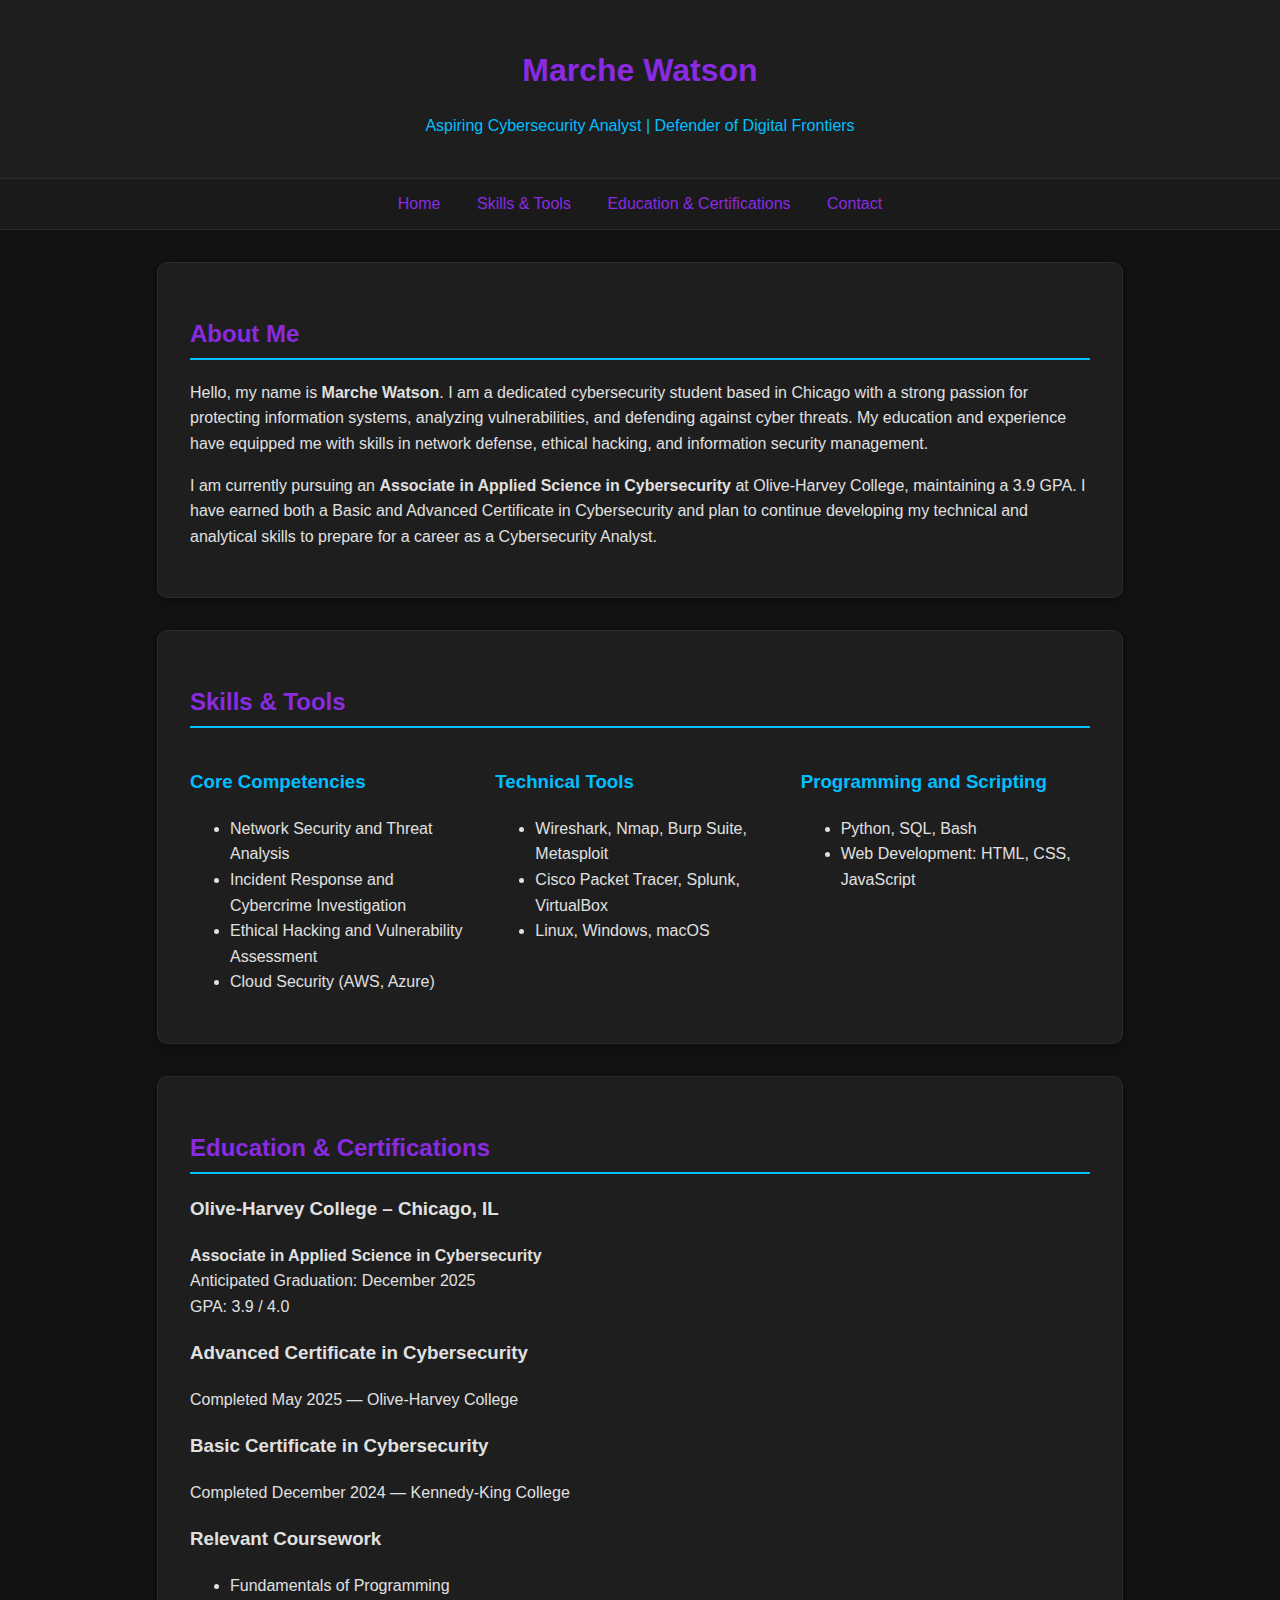
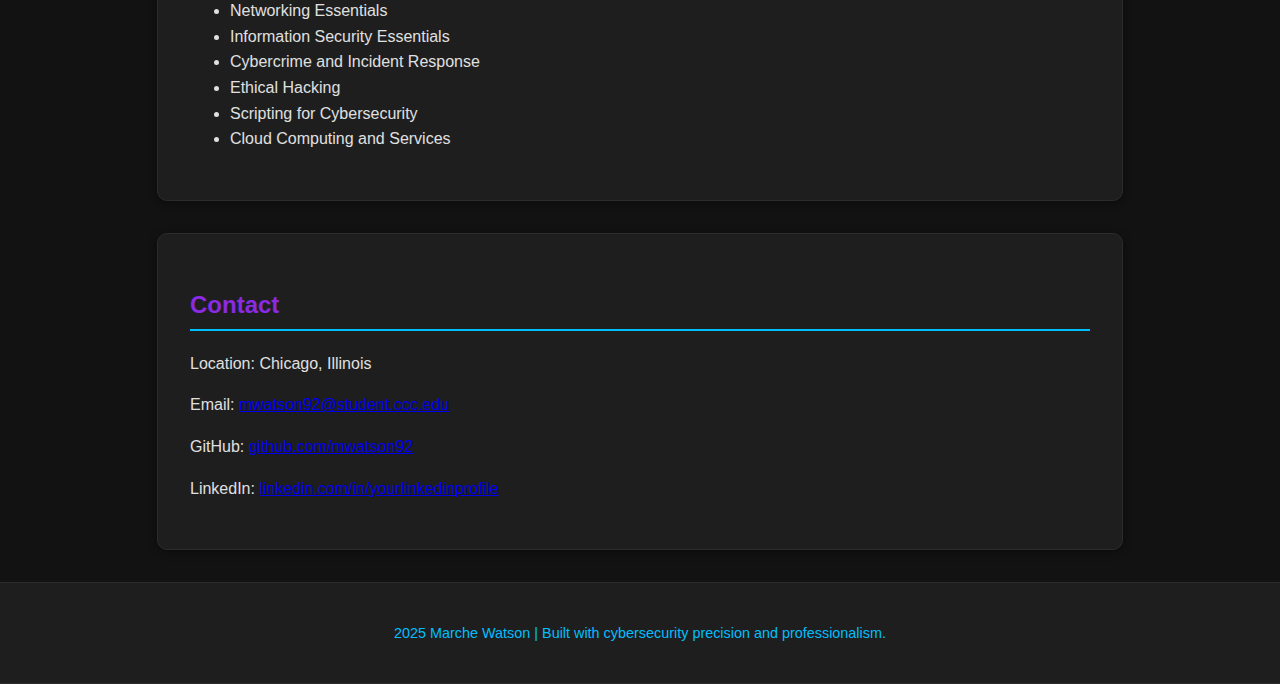
<file: index.html>
<!DOCTYPE html>
<html lang="en">
<head>
  <meta charset="UTF-8" />
  <meta name="viewport" content="width=device-width, initial-scale=1.0" />
  <title>Marche Watson | Cybersecurity Analyst Portfolio</title>
  <link rel="stylesheet" href="style.css" />
</head>
<body>
  <header>
    <h1>Marche Watson</h1>
    <p class="tagline">Aspiring Cybersecurity Analyst | Defender of Digital Frontiers</p>
  </header>

  <nav>
    <a href="#about">Home</a>
    <a href="#skills">Skills & Tools</a>
    <a href="#education">Education & Certifications</a>
    <a href="#contact">Contact</a>
  </nav>

  <section id="about">
    <h2>About Me</h2>
    <p>
      Hello, my name is <strong>Marche Watson</strong>. I am a dedicated cybersecurity student based in Chicago with a strong passion for protecting information systems, analyzing vulnerabilities, and defending against cyber threats. My education and experience have equipped me with skills in network defense, ethical hacking, and information security management.
    </p>
    <p>
      I am currently pursuing an <strong>Associate in Applied Science in Cybersecurity</strong> at Olive-Harvey College, maintaining a 3.9 GPA. I have earned both a Basic and Advanced Certificate in Cybersecurity and plan to continue developing my technical and analytical skills to prepare for a career as a Cybersecurity Analyst.
    </p>
  </section>

  <section id="skills">
    <h2>Skills & Tools</h2>
    <div class="skills-grid">
      <div class="skill">
        <h3>Core Competencies</h3>
        <ul>
          <li>Network Security and Threat Analysis</li>
          <li>Incident Response and Cybercrime Investigation</li>
          <li>Ethical Hacking and Vulnerability Assessment</li>
          <li>Cloud Security (AWS, Azure)</li>
        </ul>
      </div>

      <div class="skill">
        <h3>Technical Tools</h3>
        <ul>
          <li>Wireshark, Nmap, Burp Suite, Metasploit</li>
          <li>Cisco Packet Tracer, Splunk, VirtualBox</li>
          <li>Linux, Windows, macOS</li>
        </ul>
      </div>

      <div class="skill">
        <h3>Programming and Scripting</h3>
        <ul>
          <li>Python, SQL, Bash</li>
          <li>Web Development: HTML, CSS, JavaScript</li>
        </ul>
      </div>
    </div>
  </section>

  <section id="education">
    <h2>Education & Certifications</h2>

    <div class="edu-item">
      <h3>Olive-Harvey College – Chicago, IL</h3>
      <p><strong>Associate in Applied Science in Cybersecurity</strong><br>
      Anticipated Graduation: December 2025<br>
      GPA: 3.9 / 4.0</p>
    </div>

    <div class="edu-item">
      <h3>Advanced Certificate in Cybersecurity</h3>
      <p>Completed May 2025 — Olive-Harvey College</p>
    </div>

    <div class="edu-item">
      <h3>Basic Certificate in Cybersecurity</h3>
      <p>Completed December 2024 — Kennedy-King College</p>
    </div>

    <div class="edu-item">
      <h3>Relevant Coursework</h3>
      <ul>
        <li>Fundamentals of Programming</li>
        <li>Networking Essentials</li>
        <li>Information Security Essentials</li>
        <li>Cybercrime and Incident Response</li>
        <li>Ethical Hacking</li>
        <li>Scripting for Cybersecurity</li>
        <li>Cloud Computing and Services</li>
      </ul>
    </div>
  </section>

  <section id="contact">
    <h2>Contact</h2>
    <p>Location: Chicago, Illinois</p>
    <p>Email: <a href="mailto:mwatson92@student.ccc.edu">mwatson92@student.ccc.edu</a></p>
    <p>GitHub: <a href="https://github.com/mwatson92" target="_blank">github.com/mwatson92</a></p>
    <p>LinkedIn: <a href="https://linkedin.com/in/yourlinkedinprofile" target="_blank">linkedin.com/in/yourlinkedinprofile</a></p>
  </section>

  <footer>
    <p>2025 Marche Watson | Built with cybersecurity precision and professionalism.</p>
  </footer>
</body>
</html>
</file>
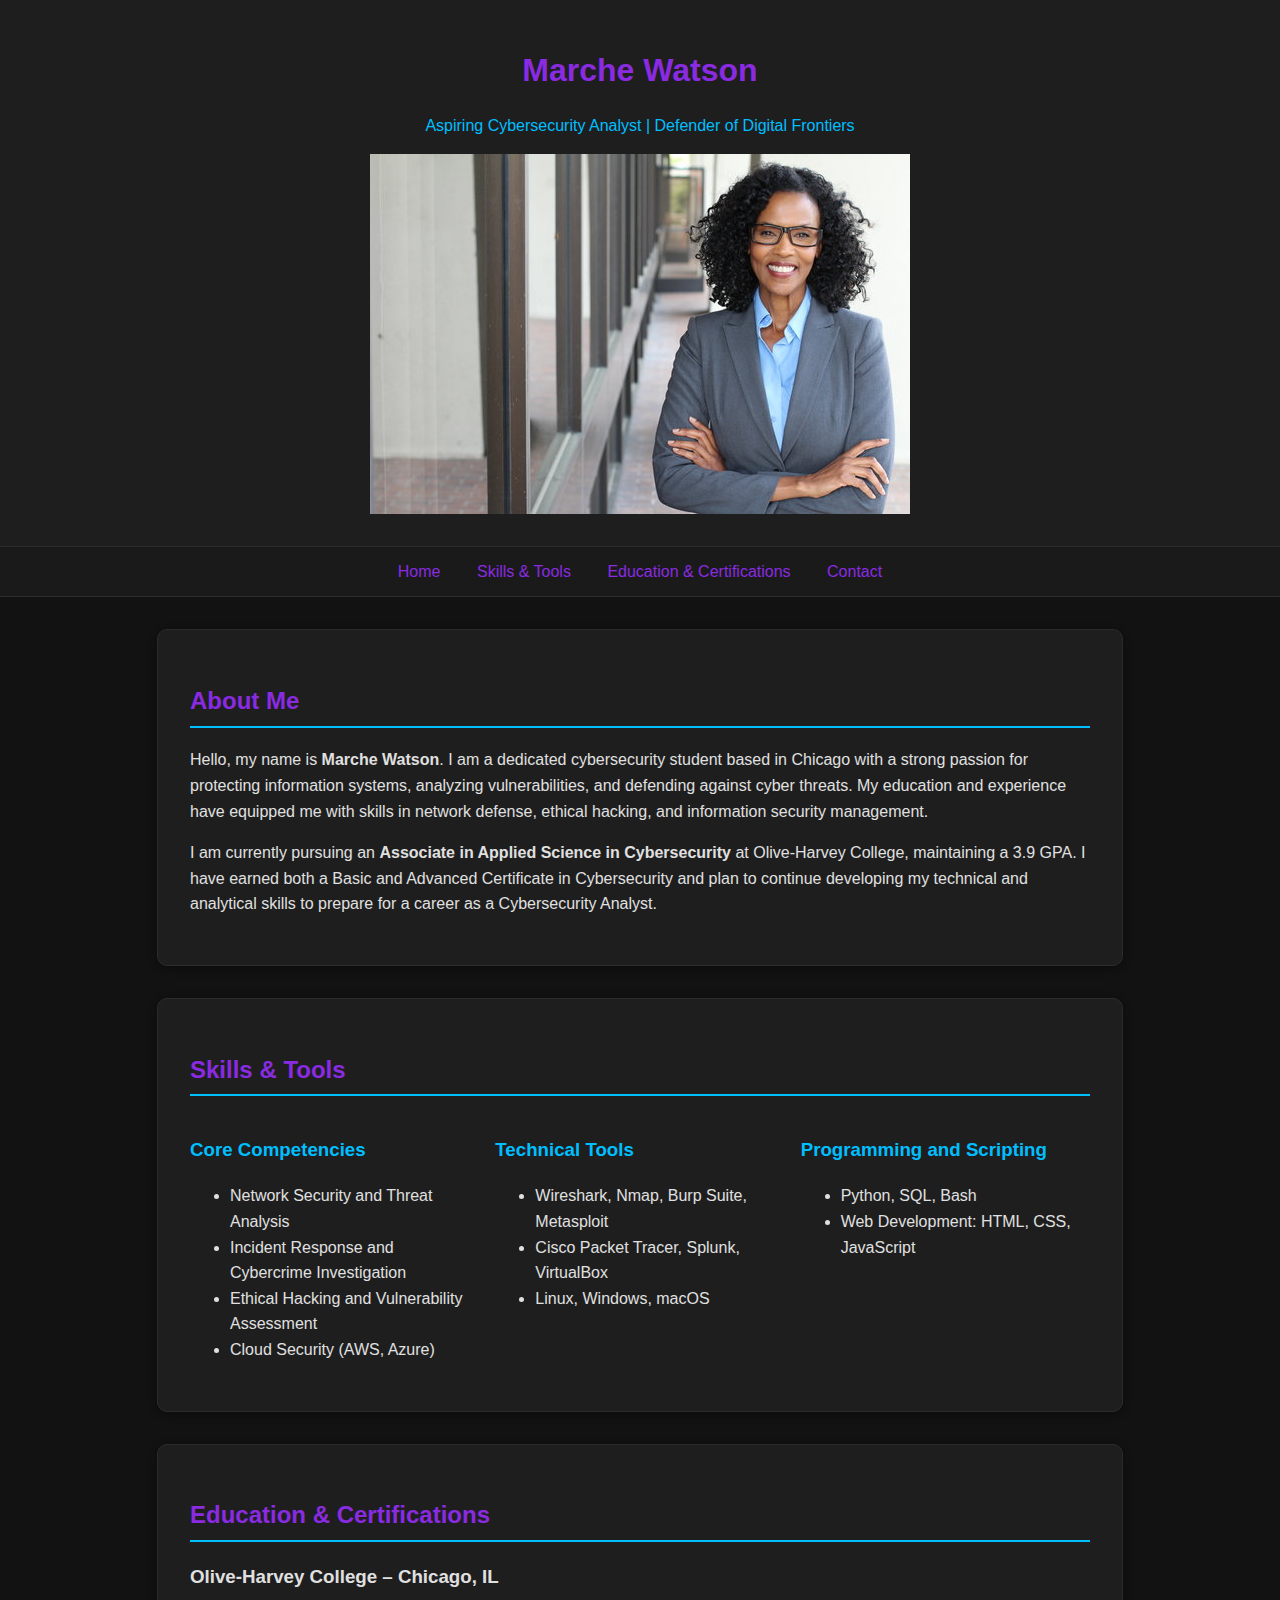
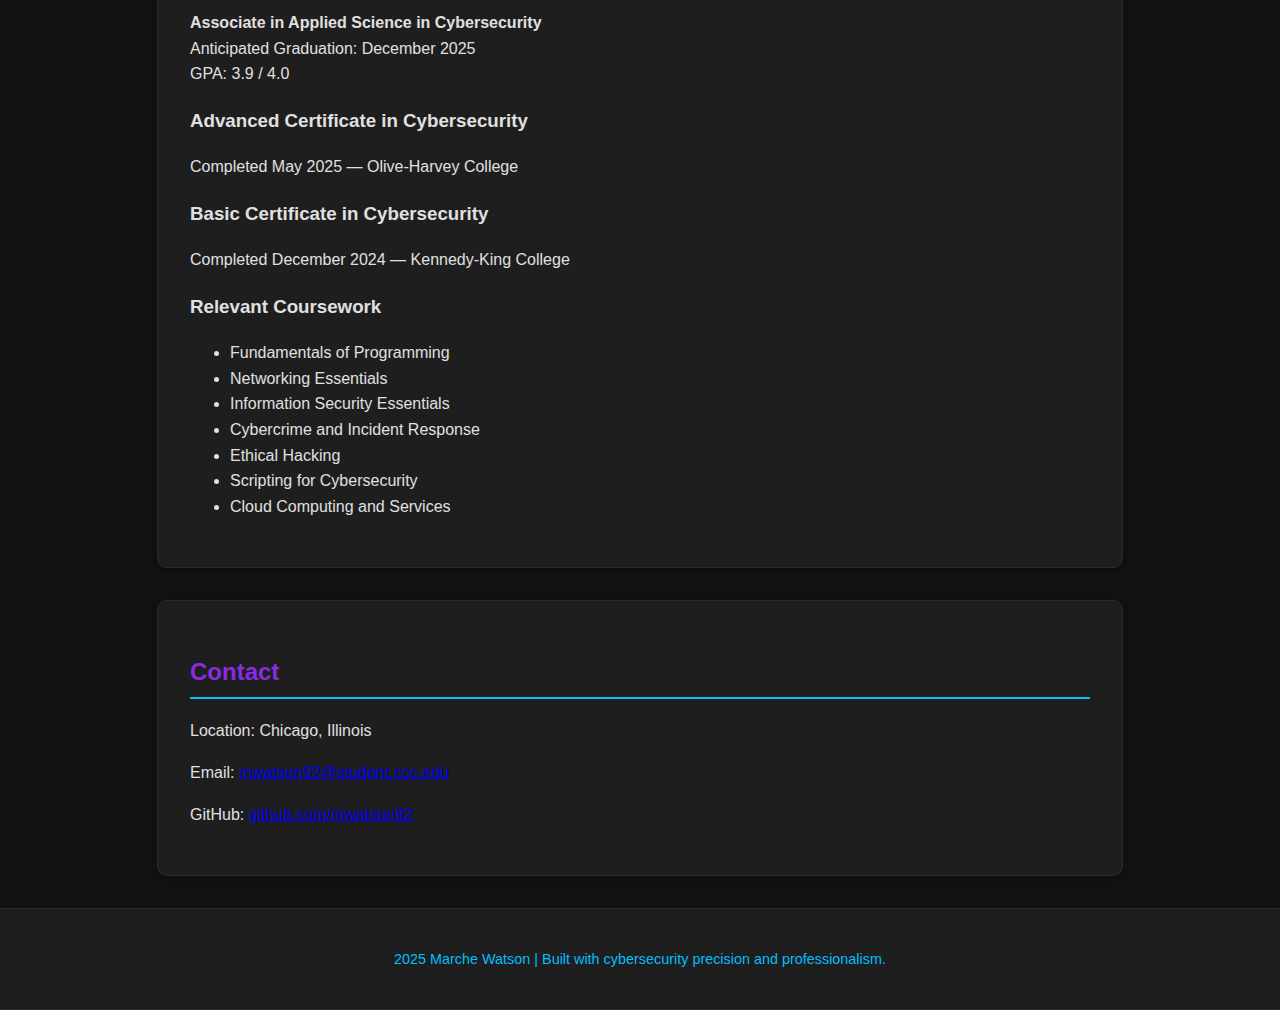
<file: Watson.html>
<!DOCTYPE html>
<html lang="en">
<head>
  <meta charset="UTF-8" />
  <meta name="viewport" content="width=device-width, initial-scale=1.0" />
  <title>Marche Watson | Cybersecurity Analyst Portfolio</title>
  <link rel="stylesheet" href="style.css" />
</head>
<body>
  <header>
    <h1>Marche Watson</h1>
    <p class="tagline">Aspiring Cybersecurity Analyst | Defender of Digital Frontiers</p>
    <img src="project_image.jpg" alt="woman in jacket">
  </header>

  <nav>
    <a href="#about">Home</a>
    <a href="#skills">Skills & Tools</a>
    <a href="#education">Education & Certifications</a>
    <a href="#contact">Contact</a>
  </nav>

  <section id="about">
    <h2>About Me</h2>
    <p>
      Hello, my name is <strong>Marche Watson</strong>. I am a dedicated cybersecurity student based in Chicago with a strong passion for protecting information systems, analyzing vulnerabilities, and defending against cyber threats. My education and experience have equipped me with skills in network defense, ethical hacking, and information security management.
    </p>
    <p>
      I am currently pursuing an <strong>Associate in Applied Science in Cybersecurity</strong> at Olive-Harvey College, maintaining a 3.9 GPA. I have earned both a Basic and Advanced Certificate in Cybersecurity and plan to continue developing my technical and analytical skills to prepare for a career as a Cybersecurity Analyst.
    </p>
  </section>

  <section id="skills">
    <h2>Skills & Tools</h2>
    <div class="skills-grid">
      <div class="skill">
        <h3>Core Competencies</h3>
        <ul>
          <li>Network Security and Threat Analysis</li>
          <li>Incident Response and Cybercrime Investigation</li>
          <li>Ethical Hacking and Vulnerability Assessment</li>
          <li>Cloud Security (AWS, Azure)</li>
        </ul>
      </div>

      <div class="skill">
        <h3>Technical Tools</h3>
        <ul>
          <li>Wireshark, Nmap, Burp Suite, Metasploit</li>
          <li>Cisco Packet Tracer, Splunk, VirtualBox</li>
          <li>Linux, Windows, macOS</li>
        </ul>
      </div>

      <div class="skill">
        <h3>Programming and Scripting</h3>
        <ul>
          <li>Python, SQL, Bash</li>
          <li>Web Development: HTML, CSS, JavaScript</li>
        </ul>
      </div>
    </div>
  </section>

  <section id="education">
    <h2>Education & Certifications</h2>

    <div class="edu-item">
      <h3>Olive-Harvey College – Chicago, IL</h3>
      <p><strong>Associate in Applied Science in Cybersecurity</strong><br>
      Anticipated Graduation: December 2025<br>
      GPA: 3.9 / 4.0</p>
    </div>

    <div class="edu-item">
      <h3>Advanced Certificate in Cybersecurity</h3>
      <p>Completed May 2025 — Olive-Harvey College</p>
    </div>

    <div class="edu-item">
      <h3>Basic Certificate in Cybersecurity</h3>
      <p>Completed December 2024 — Kennedy-King College</p>
    </div>

    <div class="edu-item">
      <h3>Relevant Coursework</h3>
      <ul>
        <li>Fundamentals of Programming</li>
        <li>Networking Essentials</li>
        <li>Information Security Essentials</li>
        <li>Cybercrime and Incident Response</li>
        <li>Ethical Hacking</li>
        <li>Scripting for Cybersecurity</li>
        <li>Cloud Computing and Services</li>
      </ul>
    </div>
  </section>

  <section id="contact">
    <h2>Contact</h2>
    <p>Location: Chicago, Illinois</p>
    <p>Email: <a href="mailto:mwatson92@student.ccc.edu">mwatson92@student.ccc.edu</a></p>
    <p>GitHub: <a href="https://github.com/mwatson92" target="_blank">github.com/mwatson92</a>
  </section>

  <footer>
    <p>2025 Marche Watson | Built with cybersecurity precision and professionalism.</p>
  </footer>
</body>
</html>
</file>
<file: style.css>
:root {
  --background: #121212;
  --text: #E0E0E0;
  --accent: #8A2BE2;       /* Electric Violet */
  --accent-hover: #00BFFF; /* Bright Cyan */
  --card-bg: #1E1E1E;
  --button-bg: #8A2BE2;
  --button-hover: #00BFFF;
  --border: #2C2C2C;
}

body {
  background-color: var(--background);
  color: var(--text);
  font-family: 'Inter', 'Helvetica Neue', Arial, sans-serif;
  line-height: 1.6;
  margin: 0;
  padding: 0;
}

/* Header & Footer */
header, footer {
  background-color: var(--card-bg);
  border-bottom: 1px solid var(--border);
  padding: 1.5rem;
  text-align: center;
  color: var(--text);
}

header h1 {
  color: var(--accent);
  margin-bottom: 0.3rem;
}

.tagline {
  color: var(--accent-hover);
  font-weight: 500;
}

/* Navigation Bar */
nav {
  background-color: #1A1A1A;
  padding: 0.75rem;
  text-align: center;
  border-bottom: 1px solid var(--border);
}

nav a {
  color: var(--accent);
  margin: 0 1rem;
  text-decoration: none;
  font-weight: 500;
  transition: color 0.3s;
}

nav a:hover {
  color: var(--accent-hover);
  text-decoration: underline;
}
/* Cyber-glow hover effect */
nav a {
  position: relative;
  transition: color 0.3s ease;
}

nav a::after {
  content: "";
  position: absolute;
  left: 0;
  bottom: -4px;
  width: 0%;
  height: 2px;
  background-color: var(--accent-hover);
  box-shadow: 0 0 8px var(--accent-hover);
  transition: width 0.3s ease, box-shadow 0.3s ease;
}

nav a:hover::after {
  width: 100%;
  box-shadow: 0 0 12px var(--accent-hover), 0 0 24px var(--accent-hover);
}

/* Sections */
section {
  max-width: 900px;
  margin: 2rem auto;
  background-color: var(--card-bg);
  border: 1px solid var(--border);
  border-radius: 10px;
  padding: 2rem;
  box-shadow: 0 2px 8px rgba(0, 0, 0, 0.4);
}

h2 {
  color: var(--accent);
  border-bottom: 2px solid var(--accent-hover);
  padding-bottom: 0.3rem;
}

/* Skills grid */
.skills-grid {
  display: grid;
  grid-template-columns: repeat(auto-fit, minmax(250px, 1fr));
  gap: 1rem;
}

.skill h3 {
  color: var(--accent-hover);
}

/* Buttons */
button {
  background-color: var(--button-bg);
  color: white;
  border: none;
  border-radius: 6px;
  padding: 0.6rem 1.2rem;
  cursor: pointer;
  font-weight: 500;
  transition: background-color 0.3s, transform 0.2s;
}

button:hover {
  background-color: var(--button-hover);
  transform: scale(1.05);
}

/* Cards */
.card {
  background-color: var(--card-bg);
  border: 1px solid var(--border);
  border-radius: 8px;
  padding: 1rem;
  margin: 1rem 0;
  box-shadow: 0 1px 3px rgba(0,0,0,0.4);
}

/* Footer */
footer {
  border-top: 1px solid var(--border);
  color: var(--accent-hover);
  font-size: 0.9rem;
  margin-top: 2rem;
}
</file>
